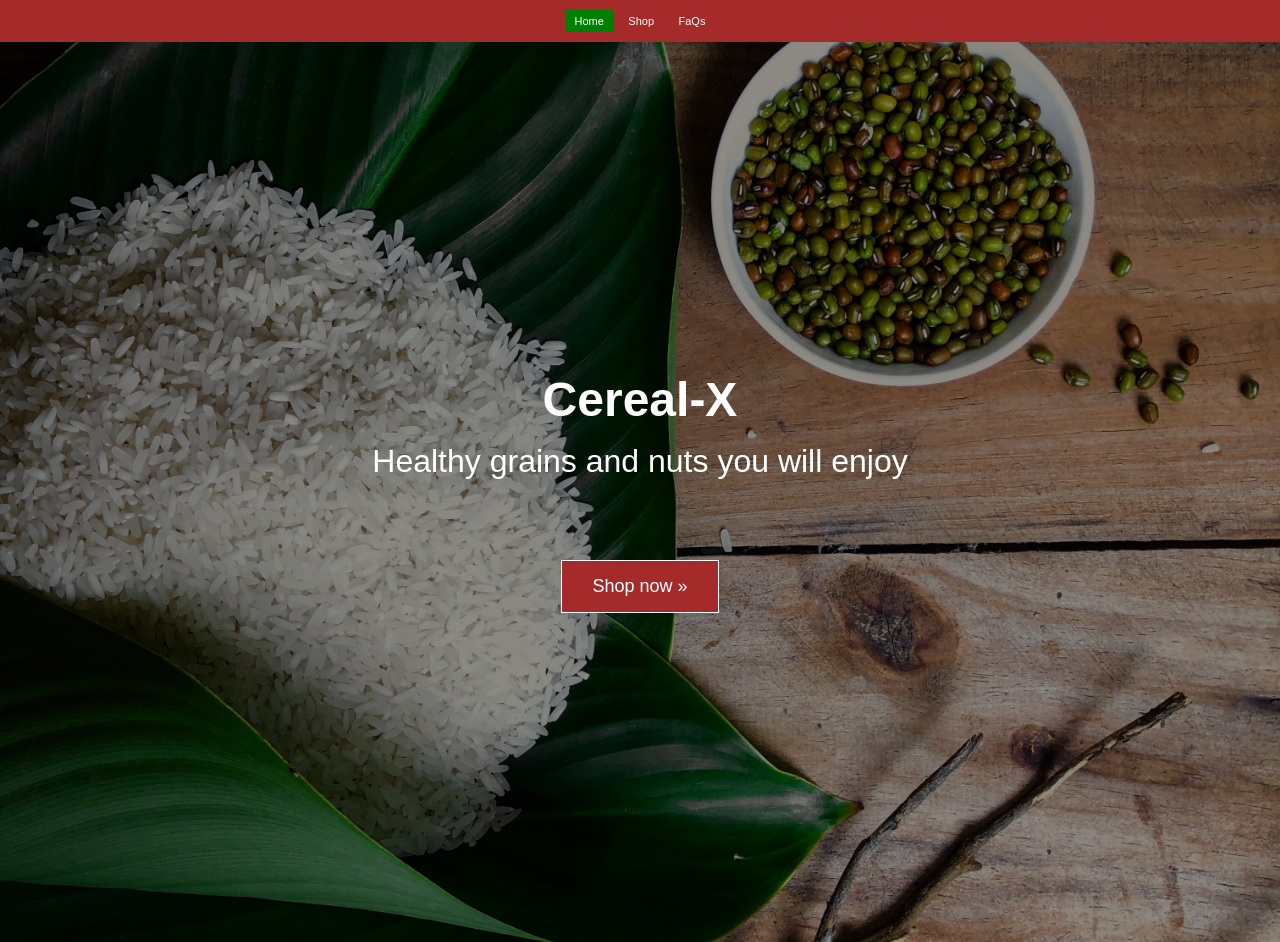
<file: sulley/index.html>
<html>
<head>
    <meta charset="UTF-8">
    <meta name="description" content="cereal-x">
    <meta name="keywords" content="cereal-x, cereal, rice, grains, nuts, sulemana braimah">
    <meta name="author" content="benefit">
    <meta name="viewport" content="width=device-width, initial-scale=1.0">
    <link rel="stylesheet" type="text/css" href="nav.css">
    <link rel="stylesheet" type="text/css" href="index.css">
</head>


<title>
    Cereal-X
</title>

<header>
    <div class="nav-wrapper">
        <ul class="nav">
            <li><a href="#" id="active">Home</a></li>
            <li><a href="store.html">Shop</a></li>
            <li><a href="faqs.html">FaQs</a></li>
        </ul>
    </div>

</header>

<body>
<section class="hero">

    <div class="hero-content">
    
       <h1 class="hero-title">
            Cereal-X
       </h1>
         
       <h2 class="hero-subtitle">
            Healthy grains and nuts you will enjoy
       </h2>
         
       <button type="button" class="hero-button" onclick="location.href='store.html'">
            Shop now &raquo;
       </button>
    
    </div>

</section>


<!-- Start of LiveChat (www.livechat.com) code -->
<script id="livechat">
    window.__lc = window.__lc || {};
    window.__lc.license = 14318709;
    ;(function(n,t,c){function i(n){return e._h?e._h.apply(null,n):e._q.push(n)}var e={_q:[],_h:null,_v:"2.0",on:function(){i(["on",c.call(arguments)])},once:function(){i(["once",c.call(arguments)])},off:function(){i(["off",c.call(arguments)])},get:function(){if(!e._h)throw new Error("[LiveChatWidget] You can't use getters before load.");return i(["get",c.call(arguments)])},call:function(){i(["call",c.call(arguments)])},init:function(){var n=t.createElement("script");n.async=!0,n.type="text/javascript",n.src="https://cdn.livechatinc.com/tracking.js",t.head.appendChild(n)}};!n.__lc.asyncInit&&e.init(),n.LiveChatWidget=n.LiveChatWidget||e}(window,document,[].slice))
</script>
<noscript><a href="https://www.livechat.com/chat-with/14318709/" rel="nofollow">Chat with us</a>, powered by <a href="https://www.livechat.com/?welcome" rel="noopener nofollow" target="_blank">LiveChat</a></noscript>
<!-- End of LiveChat code -->

</body>
</html>
</file>
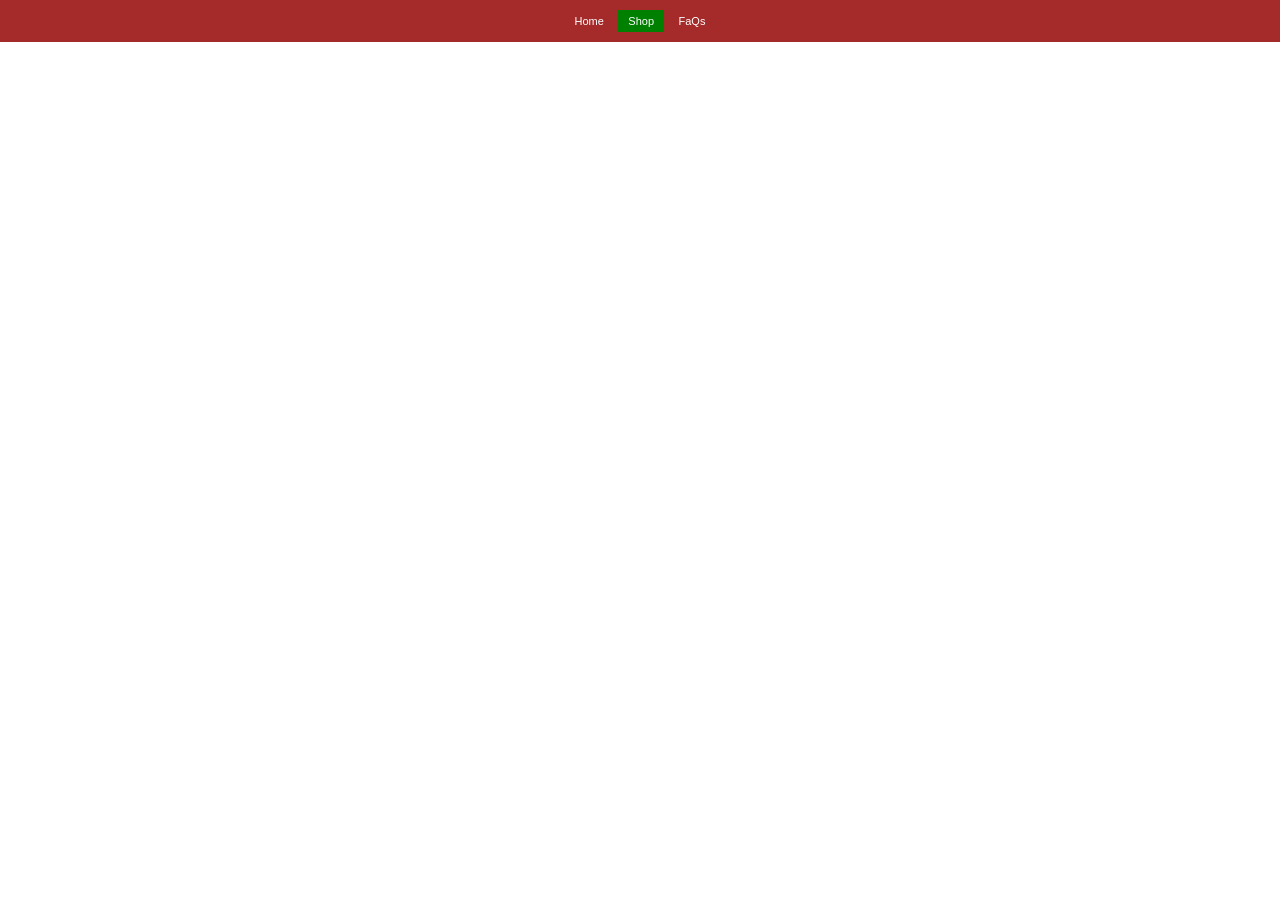
<file: sulley/store.html>
<html>
<head>
    <meta charset="UTF-8">
    <meta name="description" content="cereal-x">
    <meta name="keywords" content="cereal-x, cereal, rice, grains, nuts, sulemana braimah">
    <meta name="author" content="benefit">
    <meta name="viewport" content="width=device-width, initial-scale=1.0">
    <link rel="stylesheet" type="text/css" href="nav.css">
    <link rel="stylesheet" type="text/css" href="index.css">
</head>


<title>
    Cereal-X
</title>

<header>
    <div class="nav-wrapper">
        <ul class="nav">
            <li><a href="index.html">Home</a></li>
            <li><a href="store.html" id="active">Shop</a></li>
            <li><a href="faqs.html">FaQs</a></li>
        </ul>
    </div>

</header>

<body>

<div id="my-store-77250013"></div>
<div>
<script data-cfasync="false" type="text/javascript" src="https://app.ecwid.com/script.js?77250013&data_platform=code&data_date=2022-07-15" charset="utf-8"></script><script type="text/javascript"> xProductBrowser("categoriesPerRow=3","views=grid(20,3) list(60) table(60)","categoryView=grid","searchView=list","id=my-store-77250013");</script>
</div>







</body>
</html>
</file>
<file: sulley/nav.css>
/*css*/

* {
	margin:0;
	padding: 0;
}

.nav-wrapper {
	font-family: verdana, sans-serif;
}

.nav {
	list-style-type:none;
	background-color:brown;
	text-align:center;
	padding: 10px;
}

.nav li {
	display:inline-block;
	vertical-align: top;
	position: relative;
    
}

.nav li a {
	display: block;
	padding: 5px 10px;
	color: rgba(255, 2555, 255, 0.7);
	font-size: 11px;
	text-decoration: none;
    color: white;
}

.nav li a:hover {
	color: greenyellow;
}

#active   {

    background-color: green;
}
</file>
<file: sulley/index.css>
body {
    margin: 0;
    padding: 0;
}
.hero {
    position: relative;
    width: 100vw;
    height: 100vh;
}
.hero::before {
    content: "";
    position: absolute;
    top: 0;
    left: 0;
    width: 100%;
    height: 100%;
    background: url(images/c.jpg);
    background-repeat: no-repeat;
    background-size: cover;
    background-position: center center;
    filter: brightness(60%);
}
.hero-content {
    position: relative;
}
.hero {
    position: relative;
    width: 100vw;
    height: 100vh;
    display: flex;
    justify-content: center;
    align-items: center;
}
.hero-content {
    position: relative; 
    font-family: "Monserrat", sans-serif;
    color: white;
    text-align: center;
    margin: 0.625rem;
}
.hero-title {
    font-size: 3rem;
    font-weight: 600;
    margin-bottom: 0;
}
.hero-subtitle {
    font-size: 2rem;
    font-weight: 200;
    margin-top: 1rem;
}
.hero-button {
    background-color: brown;
    color: white;
    border: 1px solid white;
    margin-top: 5rem;
    padding: 0.9375rem 1.875rem;
    font-family: "Monserrat", sans-serif;
    font-size: 1.125rem;
    font-weight: 200;
    cursor: pointer;
}
.hero-button:hover {
    background-color: #cb376a;
    border: 1px solid #db7598;
}
* {
  box-sizing: border-box;
  margin: 0;
  padding: 0;
}

body {
  font-family: Arial;
}

:root {
  --primary: #21abde;
}
</file>
